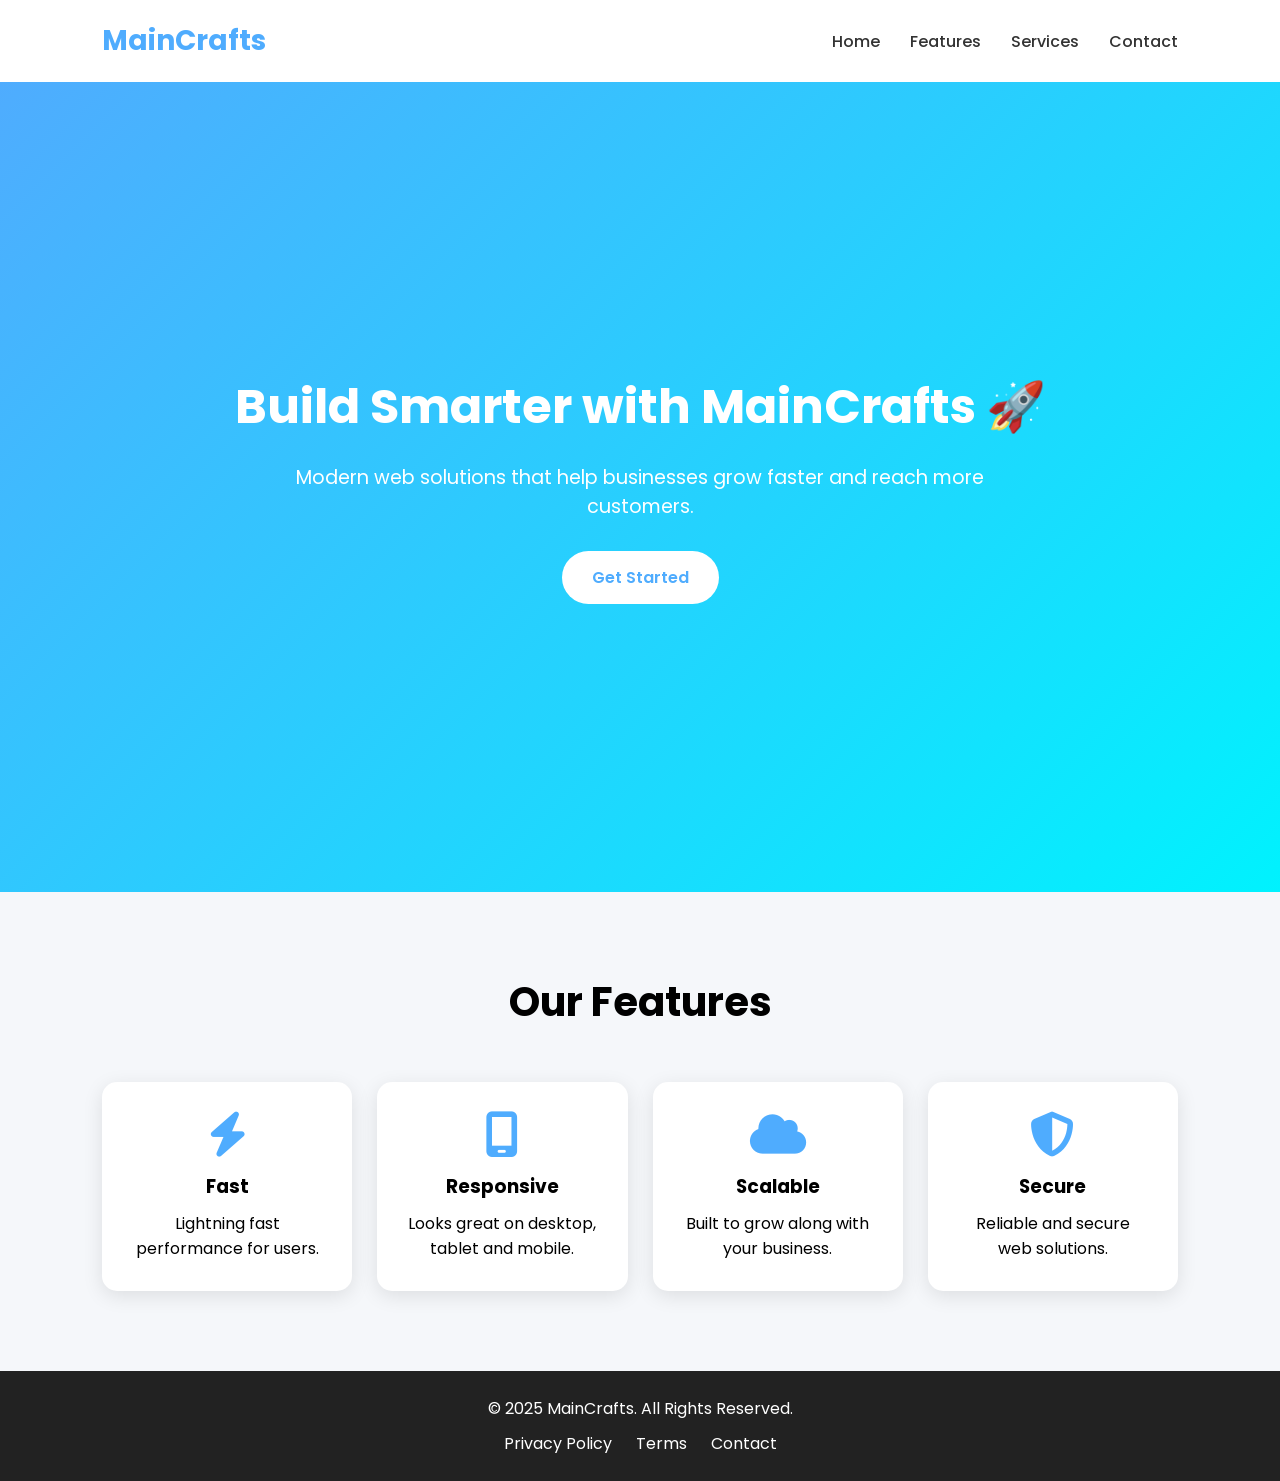
<file: OneDrive/mov/OneDrive/Desktop/MC_Landing_Page/index.html>
<!DOCTYPE html>
<html lang="en">
<head>
<meta charset="UTF-8">
<meta name="viewport" content="width=device-width, initial-scale=1.0">

<title>MainCrafts Landing Page</title>

<link rel="stylesheet" href="style.css">

<link href="https://fonts.googleapis.com/css2?family=Poppins:wght@300;400;500;600;700&display=swap" rel="stylesheet">

<link rel="stylesheet"
href="https://cdnjs.cloudflare.com/ajax/libs/font-awesome/6.5.1/css/all.min.css">

</head>
<body>

<!-- Header -->
<header>
    <nav class="navbar">

        <div class="logo">
            MainCrafts
        </div>

        <ul class="nav-links">

            <li><a href="#">Home</a></li>

            <li><a href="#features">Features</a></li>

            <li class="dropdown">

                <a href="#">Services</a>

                <ul class="dropdown-menu">
                    <li><a href="#">Web Design</a></li>
                    <li><a href="#">App Development</a></li>
                </ul>

            </li>

            <li><a href="#">Contact</a></li>

        </ul>

    </nav>
</header>

<!-- Hero Section -->
<section class="hero">

    <div class="hero-content">

        <h1>Build Smarter with MainCrafts 🚀</h1>

        <p>
            Modern web solutions that help businesses
            grow faster and reach more customers.
        </p>

        <a href="#" class="btn">
            Get Started
        </a>

    </div>

</section>

<!-- Features Section -->

<section id="features" class="features">

    <h2>Our Features</h2>

    <div class="feature-container">

        <div class="card">
            <i class="fas fa-bolt"></i>
            <h3>Fast</h3>
            <p>Lightning fast performance for users.</p>
        </div>

        <div class="card">
            <i class="fas fa-mobile-screen"></i>
            <h3>Responsive</h3>
            <p>Looks great on desktop, tablet and mobile.</p>
        </div>

        <div class="card">
            <i class="fas fa-cloud"></i>
            <h3>Scalable</h3>
            <p>Built to grow along with your business.</p>
        </div>

        <div class="card">
            <i class="fas fa-shield-halved"></i>
            <h3>Secure</h3>
            <p>Reliable and secure web solutions.</p>
        </div>

    </div>

</section>

<!-- Footer -->

<footer>

    <p>© 2025 MainCrafts. All Rights Reserved.</p>

    <div class="footer-links">
        <a href="#">Privacy Policy</a>
        <a href="#">Terms</a>
        <a href="#">Contact</a>
    </div>

</footer>

</body>
</html>
</file>
<file: OneDrive/mov/OneDrive/Desktop/MC_Landing_Page/style.css>
*{
    margin:0;
    padding:0;
    box-sizing:border-box;
    font-family:'Poppins',sans-serif;
}

html{
    scroll-behavior:smooth;
}

body{
    background:#f5f7fa;
}

/* Navbar */

.navbar{
    display:flex;
    justify-content:space-between;
    align-items:center;
    padding:20px 8%;
    background:white;
    box-shadow:0 2px 10px rgba(0,0,0,0.1);
}

.logo{
    font-size:28px;
    font-weight:700;
    color:#4facfe;
}

.nav-links{
    list-style:none;
    display:flex;
    gap:30px;
}

.nav-links li{
    position:relative;
}

.nav-links a{
    text-decoration:none;
    color:#333;
    font-weight:500;
    transition:.3s;
}

.nav-links a:hover{
    color:#4facfe;
}

/* Dropdown */

.dropdown-menu{
    display:none;
    position:absolute;
    top:100%;
    left:0;
    background:white;
    min-width:180px;
    border-radius:8px;
    box-shadow:0 5px 15px rgba(0,0,0,0.15);
    list-style:none;
}

.dropdown-menu li{
    padding:12px;
}

.dropdown:hover .dropdown-menu{
    display:block;
}

/* Hero Section */

.hero{
    height:90vh;
    display:flex;
    justify-content:center;
    align-items:center;
    text-align:center;
    background:linear-gradient(135deg,#4facfe,#00f2fe);
    color:white;
    padding:20px;
}

.hero-content h1{
    font-size:3rem;
    margin-bottom:20px;
}

.hero-content p{
    font-size:1.2rem;
    max-width:700px;
    margin:auto;
    margin-bottom:30px;
}

.btn{
    display:inline-block;
    text-decoration:none;
    background:white;
    color:#4facfe;
    padding:14px 30px;
    border-radius:30px;
    font-weight:600;
    transition:.3s;
}

.btn:hover{
    transform:translateY(-3px);
    background:#fff8dc;
}

/* Features */

.features{
    padding:80px 8%;
    text-align:center;
}

.features h2{
    font-size:2.5rem;
    margin-bottom:50px;
}

.feature-container{
    display:grid;
    grid-template-columns:repeat(auto-fit,minmax(250px,1fr));
    gap:25px;
}

.card{
    background:white;
    padding:30px;
    border-radius:15px;
    box-shadow:0 5px 20px rgba(0,0,0,0.1);
    transition:.3s;
}

.card:hover{
    transform:translateY(-10px);
}

.card i{
    font-size:45px;
    color:#4facfe;
    margin-bottom:15px;
}

.card h3{
    margin-bottom:10px;
}

/* Footer */

footer{
    background:#222;
    color:white;
    text-align:center;
    padding:25px;
}

.footer-links{
    margin-top:10px;
}

.footer-links a{
    color:white;
    margin:0 10px;
    text-decoration:none;
}

.footer-links a:hover{
    color:#4facfe;
}

/* Mobile */

@media(max-width:768px){

    .navbar{
        flex-direction:column;
        gap:15px;
    }

    .nav-links{
        flex-direction:column;
        text-align:center;
    }

    .hero-content h1{
        font-size:2rem;
    }

    .hero-content p{
        font-size:1rem;
    }

}
</file>
